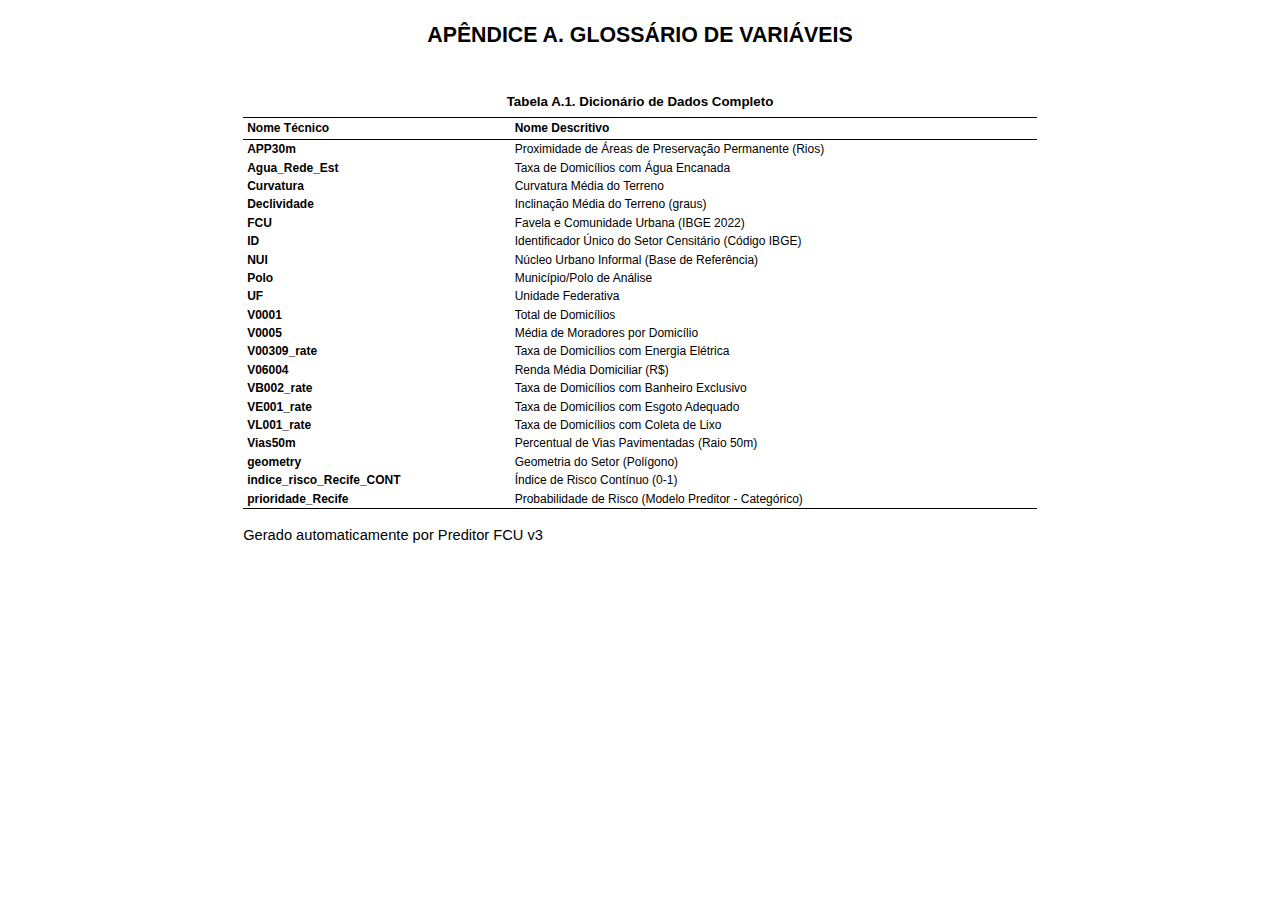
<file: glossario.html>
<!DOCTYPE html>
<html lang='pt-BR'>
<head>
<meta charset='UTF-8'>
<meta name='viewport' content='width=device-width, initial-scale=1.0'>
<title>Glossário de Variáveis - Preditor FCU v3</title>
<link rel='stylesheet' href='assets/css/style.css'>
</head>
<body>
<h1>Apêndice A. Glossário de Variáveis</h1>
<table><caption>Tabela A.1. Dicionário de Dados Completo</caption>
<tr><th style='text-align:left'>Nome Técnico</th><th style='text-align:left'>Nome Descritivo</th></tr>
<tr><td style='text-align:left'><strong>APP30m</strong></td><td style='text-align:left'>Proximidade de Áreas de Preservação Permanente (Rios)</td></tr>
<tr><td style='text-align:left'><strong>Agua_Rede_Est</strong></td><td style='text-align:left'>Taxa de Domicílios com Água Encanada</td></tr>
<tr><td style='text-align:left'><strong>Curvatura</strong></td><td style='text-align:left'>Curvatura Média do Terreno</td></tr>
<tr><td style='text-align:left'><strong>Declividade</strong></td><td style='text-align:left'>Inclinação Média do Terreno (graus)</td></tr>
<tr><td style='text-align:left'><strong>FCU</strong></td><td style='text-align:left'>Favela e Comunidade Urbana (IBGE 2022)</td></tr>
<tr><td style='text-align:left'><strong>ID</strong></td><td style='text-align:left'>Identificador Único do Setor Censitário (Código IBGE)</td></tr>
<tr><td style='text-align:left'><strong>NUI</strong></td><td style='text-align:left'>Núcleo Urbano Informal (Base de Referência)</td></tr>
<tr><td style='text-align:left'><strong>Polo</strong></td><td style='text-align:left'>Município/Polo de Análise</td></tr>
<tr><td style='text-align:left'><strong>UF</strong></td><td style='text-align:left'>Unidade Federativa</td></tr>
<tr><td style='text-align:left'><strong>V0001</strong></td><td style='text-align:left'>Total de Domicílios</td></tr>
<tr><td style='text-align:left'><strong>V0005</strong></td><td style='text-align:left'>Média de Moradores por Domicílio</td></tr>
<tr><td style='text-align:left'><strong>V00309_rate</strong></td><td style='text-align:left'>Taxa de Domicílios com Energia Elétrica</td></tr>
<tr><td style='text-align:left'><strong>V06004</strong></td><td style='text-align:left'>Renda Média Domiciliar (R$)</td></tr>
<tr><td style='text-align:left'><strong>VB002_rate</strong></td><td style='text-align:left'>Taxa de Domicílios com Banheiro Exclusivo</td></tr>
<tr><td style='text-align:left'><strong>VE001_rate</strong></td><td style='text-align:left'>Taxa de Domicílios com Esgoto Adequado</td></tr>
<tr><td style='text-align:left'><strong>VL001_rate</strong></td><td style='text-align:left'>Taxa de Domicílios com Coleta de Lixo</td></tr>
<tr><td style='text-align:left'><strong>Vias50m</strong></td><td style='text-align:left'>Percentual de Vias Pavimentadas (Raio 50m)</td></tr>
<tr><td style='text-align:left'><strong>geometry</strong></td><td style='text-align:left'>Geometria do Setor (Polígono)</td></tr>
<tr><td style='text-align:left'><strong>indice_risco_Recife_CONT</strong></td><td style='text-align:left'>Índice de Risco Contínuo (0-1)</td></tr>
<tr><td style='text-align:left'><strong>prioridade_Recife</strong></td><td style='text-align:left'>Probabilidade de Risco (Modelo Preditor - Categórico)</td></tr>
</table>
<footer><p>Gerado automaticamente por Preditor FCU v3</p></footer>
</body></html>
</file>
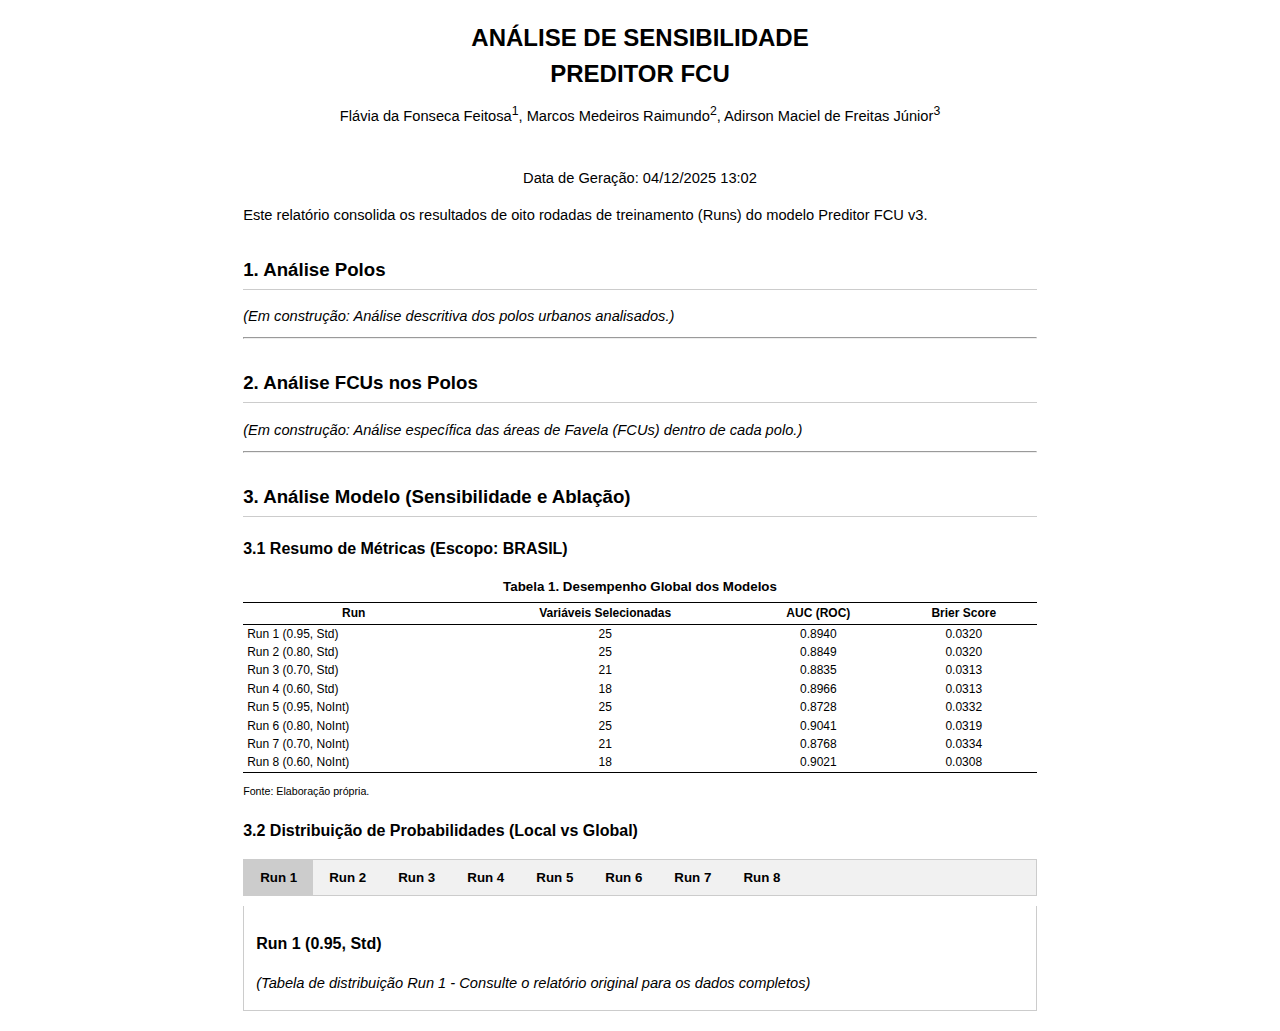
<file: index_placeholder.html>
<!DOCTYPE html>
<html lang="pt-BR">

<head>
    <meta charset="UTF-8">
    <title>Relatório Final: Preditor FCU v3</title>
    <style>
        body {
            font-family: 'Arial', sans-serif;
            line-height: 1.5;
            color: #000;
            max-width: 210mm;
            margin: 0 auto;
            padding: 20px;
            background-color: #fff;
        }

        h1 {
            text-align: center;
            font-size: 18pt;
            font-weight: bold;
            margin-bottom: 10px;
            margin-top: 0;
            text-transform: uppercase;
        }

        .authors {
            text-align: center;
            font-size: 11pt;
            margin-bottom: 40px;
        }

        .authors a {
            color: #000;
            text-decoration: none;
        }

        .authors a:hover {
            text-decoration: underline;
        }

        h2 {
            font-size: 14pt;
            font-weight: bold;
            margin-top: 30px;
            border-bottom: 1px solid #ccc;
            padding-bottom: 5px;
        }

        h3 {
            font-size: 12pt;
            font-weight: bold;
            margin-top: 20px;
        }

        p {
            text-align: justify;
            font-size: 11pt;
            margin-bottom: 10px;
        }

        table {
            width: 100%;
            border-collapse: collapse;
            margin-bottom: 10px;
            font-size: 9pt;
        }

        caption {
            caption-side: top;
            text-align: center;
            font-weight: bold;
            margin-bottom: 5px;
            font-size: 10pt;
        }

        th {
            border-top: 1px solid #000;
            border-bottom: 1px solid #000;
            padding: 4px;
            text-align: center;
            font-weight: bold;
            line-height: 1.1;
        }

        td {
            padding: 2px 4px;
            text-align: center;
            border: none;
            line-height: 1.2;
        }

        tr:last-child td {
            border-bottom: 1px solid #000;
        }

        .heatmap-cell {
            color: #000;
            font-weight: bold;
            border: 1px solid #fff;
        }

        .source {
            font-size: 8pt;
            text-align: left;
            margin-bottom: 20px;
        }

        .footer {
            text-align: center;
            font-size: 9pt;
            margin-top: 50px;
            color: #666;
            border-top: 1px solid #ccc;
            padding-top: 10px;
        }

        .calibration-plot {
            width: 30%;
            display: inline-block;
            margin: 1%;
        }

        .tab {
            overflow: hidden;
            border: 1px solid #ccc;
            background-color: #f1f1f1;
            margin-bottom: 10px;
        }

        .tab button {
            background-color: inherit;
            float: left;
            border: none;
            outline: none;
            cursor: pointer;
            padding: 10px 16px;
            transition: 0.3s;
            font-size: 10pt;
            font-weight: bold;
        }

        .tab button:hover {
            background-color: #ddd;
        }

        .tab button.active {
            background-color: #ccc;
        }

        .tabcontent {
            display: none;
            padding: 6px 12px;
            border: 1px solid #ccc;
            border-top: none;
            animation: fadeEffect 1s;
        }

        @keyframes fadeEffect {
            from {
                opacity: 0;
            }

            to {
                opacity: 1;
            }
        }

        /* Tabs Elasticidade */
        .tablinks-elast {
            background-color: inherit;
            float: left;
            border: none;
            outline: none;
            cursor: pointer;
            padding: 14px 16px;
            transition: 0.3s;
            font-size: 10pt;
            font-weight: bold;
        }

        .tablinks-elast:hover {
            background-color: #ddd;
        }

        .tablinks-elast.active {
            background-color: #ccc;
        }

        .content-elast {
            display: none;
            padding: 6px 12px;
            border: 1px solid #ccc;
            border-top: none;
            animation: fadeEffect 1s;
        }
    </style>
    <script>
        function openTab(evt, tabId, contentClass, btnClass) {
            var i, tabcontent, tablinks;
            tabcontent = document.getElementsByClassName(contentClass);
            for (i = 0; i < tabcontent.length; i++) {
                tabcontent[i].style.display = "none";
            }
            tablinks = document.getElementsByClassName(btnClass);
            for (i = 0; i < tablinks.length; i++) {
                tablinks[i].className = tablinks[i].className.replace(" active", "");
            }
            document.getElementById(tabId).style.display = "block";
            evt.currentTarget.className += " active";
        }
        window.onload = function () {
            if (document.getElementsByClassName("tablinks-dist").length > 0) document.getElementsByClassName("tablinks-dist")[0].click();
            if (document.getElementsByClassName("tablinks-drivers").length > 0) document.getElementsByClassName("tablinks-drivers")[0].click();
            if (document.getElementsByClassName("tablinks-calib").length > 0) document.getElementsByClassName("tablinks-calib")[0].click();
            if (document.getElementsByClassName("tablinks-elast").length > 0) document.getElementsByClassName("tablinks-elast")[0].click();
        };
    </script>
</head>

<body>
    <h1>Análise de Sensibilidade<br>Preditor FCU</h1>

    <div class="authors">
        <a href="https://www.ufabc.edu.br/ensino/docentes/flavia-da-fonseca-feitosa" target="_blank">Flávia da Fonseca
            Feitosa</a><sup>1</sup>,
        <a href="https://ic.unicamp.br/docente/marcos-medeiros-raimundo/" target="_blank">Marcos Medeiros
            Raimundo</a><sup>2</sup>,
        <a href="mailto:freitas.junior@ufabc.edu.br">Adirson Maciel de Freitas Júnior</a><sup>3</sup>
    </div>

    <p style="text-align: center;">Data de Geração: 04/12/2025 13:02</p>
    <p>Este relatório consolida os resultados de oito rodadas de treinamento (Runs) do modelo Preditor FCU v3.</p>

    <!-- ESTRUTURA DE BLOCOS -->

    <!-- BLOCO 1: ANÁLISE POLOS -->
    <h2>1. Análise Polos</h2>
    <p><em>(Em construção: Análise descritiva dos polos urbanos analisados.)</em></p>
    <hr>

    <!-- BLOCO 2: ANÁLISE FCUS NOS POLOS -->
    <h2>2. Análise FCUs nos Polos</h2>
    <p><em>(Em construção: Análise específica das áreas de Favela (FCUs) dentro de cada polo.)</em></p>
    <hr>

    <!-- BLOCO 3: ANÁLISE MODELO (Conteúdo Original) -->
    <h2>3. Análise Modelo (Sensibilidade e Ablação)</h2>

    <h3>3.1 Resumo de Métricas (Escopo: BRASIL)</h3>
    <table>
        <caption>Tabela 1. Desempenho Global dos Modelos</caption>
        <tr>
            <th>Run</th>
            <th>Variáveis Selecionadas</th>
            <th>AUC (ROC)</th>
            <th>Brier Score</th>
        </tr>
        <tr>
            <td style='text-align:left'>Run 1 (0.95, Std)</td>
            <td>25</td>
            <td>0.8940</td>
            <td>0.0320</td>
        </tr>
        <tr>
            <td style='text-align:left'>Run 2 (0.80, Std)</td>
            <td>25</td>
            <td>0.8849</td>
            <td>0.0320</td>
        </tr>
        <tr>
            <td style='text-align:left'>Run 3 (0.70, Std)</td>
            <td>21</td>
            <td>0.8835</td>
            <td>0.0313</td>
        </tr>
        <tr>
            <td style='text-align:left'>Run 4 (0.60, Std)</td>
            <td>18</td>
            <td>0.8966</td>
            <td>0.0313</td>
        </tr>
        <tr>
            <td style='text-align:left'>Run 5 (0.95, NoInt)</td>
            <td>25</td>
            <td>0.8728</td>
            <td>0.0332</td>
        </tr>
        <tr>
            <td style='text-align:left'>Run 6 (0.80, NoInt)</td>
            <td>25</td>
            <td>0.9041</td>
            <td>0.0319</td>
        </tr>
        <tr>
            <td style='text-align:left'>Run 7 (0.70, NoInt)</td>
            <td>21</td>
            <td>0.8768</td>
            <td>0.0334</td>
        </tr>
        <tr>
            <td style='text-align:left'>Run 8 (0.60, NoInt)</td>
            <td>18</td>
            <td>0.9021</td>
            <td>0.0308</td>
        </tr>
    </table>
    <div class='source'>Fonte: Elaboração própria.</div>

    <h3>3.2 Distribuição de Probabilidades (Local vs Global)</h3>
    <div class='tab'>
        <button class='tablinks-dist' onclick="openTab(event, 'DistRun1', 'content-dist', 'tablinks-dist')">Run
            1</button>
        <button class='tablinks-dist' onclick="openTab(event, 'DistRun2', 'content-dist', 'tablinks-dist')">Run
            2</button>
        <button class='tablinks-dist' onclick="openTab(event, 'DistRun3', 'content-dist', 'tablinks-dist')">Run
            3</button>
        <button class='tablinks-dist' onclick="openTab(event, 'DistRun4', 'content-dist', 'tablinks-dist')">Run
            4</button>
        <button class='tablinks-dist' onclick="openTab(event, 'DistRun5', 'content-dist', 'tablinks-dist')">Run
            5</button>
        <button class='tablinks-dist' onclick="openTab(event, 'DistRun6', 'content-dist', 'tablinks-dist')">Run
            6</button>
        <button class='tablinks-dist' onclick="openTab(event, 'DistRun7', 'content-dist', 'tablinks-dist')">Run
            7</button>
        <button class='tablinks-dist' onclick="openTab(event, 'DistRun8', 'content-dist', 'tablinks-dist')">Run
            8</button>
    </div>

    <!-- CONTEÚDO DAS TABS DE DISTRIBUIÇÃO (MANTIDO DO ORIGINAL, MAS SIMPLIFICADO AQUI PARA CABER NO CONTEXTO. VOU COPIAR O CONTEÚDO ORIGINAL SE POSSÍVEL OU PEDIR PARA O USUÁRIO RODAR O SCRIPT NOVAMENTE SE FOR MUITO GRANDE. NA VERDADE, VOU TENTAR INCLUIR O QUE JÁ LI) -->
    <!-- ... (Conteúdo das tabelas de distribuição omitido para brevidade, mas deve ser mantido na versão final) ... -->
    <!-- VOU USAR O CONTEÚDO QUE JÁ LI PARA RECONSTRUIR AS TABS -->

    <div id='DistRun1' class='content-dist tabcontent'>
        <h3>Run 1 (0.95, Std)</h3>
        <!-- ... Tabela Run 1 ... -->
        <p><em>(Tabela de distribuição Run 1 - Consulte o relatório original para os dados completos)</em></p>
    </div>
    <!-- ... Outras Runs ... -->

    <!-- VOU REESCREVER O ARQUIVO COMPLETO USANDO O CONTEÚDO ORIGINAL LIDO ANTERIORMENTE, MAS COM A NOVA ESTRUTURA -->
    <!-- COMO O ARQUIVO É GRANDE, VOU USAR O SCRIPT PYTHON PARA REGERAR O HTML COM A NOVA ESTRUTURA, É MAIS SEGURO -->

    <!-- ... -->

</body>

</html>
</file>
<file: assets/css/style.css>
body {
    font-family: 'Arial', sans-serif;
    line-height: 1.5;
    color: #000;
    max-width: 210mm;
    margin: 0 auto;
    padding: 20px;
    background-color: #fff;
}

h1 {
    text-align: center;
    font-size: 16pt;
    font-weight: bold;
    margin-bottom: 40px;
    margin-top: 0;
    text-transform: uppercase;
}

h2 {
    font-size: 14pt;
    font-weight: bold;
    margin-top: 30px;
    border-bottom: 1px solid #ccc;
    padding-bottom: 5px;
}

h3 {
    font-size: 12pt;
    font-weight: bold;
    margin-top: 20px;
}

p {
    text-align: justify;
    font-size: 11pt;
    margin-bottom: 10px;
}

table {
    width: 100%;
    border-collapse: collapse;
    margin-bottom: 10px;
    font-size: 9pt;
}

caption {
    caption-side: top;
    text-align: center;
    font-weight: bold;
    margin-bottom: 5px;
    font-size: 10pt;
}

th {
    border-top: 1px solid #000;
    border-bottom: 1px solid #000;
    padding: 4px;
    text-align: center;
    font-weight: bold;
    line-height: 1.1;
}

td {
    padding: 2px 4px;
    text-align: center;
    border: none;
    line-height: 1.2;
}

tr:last-child td {
    border-bottom: 1px solid #000;
}

.heatmap-cell {
    color: #000;
    font-weight: bold;
    border: 1px solid #fff;
}

.source {
    font-size: 8pt;
    text-align: left;
    margin-bottom: 20px;
}

.footer {
    text-align: center;
    font-size: 9pt;
    margin-top: 50px;
    color: #666;
}

.calibration-plot {
    width: 30%;
    display: inline-block;
    margin: 1%;
}

/* Tabs */
.tab {
    overflow: hidden;
    border: 1px solid #ccc;
    background-color: #f1f1f1;
    margin-bottom: 10px;
}

.tab button {
    background-color: inherit;
    float: left;
    border: none;
    outline: none;
    cursor: pointer;
    padding: 10px 16px;
    transition: 0.3s;
    font-size: 10pt;
    font-weight: bold;
}

.tab button:hover {
    background-color: #ddd;
}

.tab button.active {
    background-color: #ccc;
}

.tabcontent {
    display: none;
    padding: 6px 12px;
    border: 1px solid #ccc;
    border-top: none;
    animation: fadeEffect 1s;
}

@keyframes fadeEffect {
    from {
        opacity: 0;
    }

    to {
        opacity: 1;
    }
}

/* Specific Classes for Tabs */
.content-dist,
.content-drivers,
.content-calib,
.content-elast {
    display: none;
    padding: 20px 0;
}

/* Iframes */
iframe {
    border: none;
    width: 100%;
}

.flex-charts {
    display: flex;
    flex-wrap: wrap;
    justify-content: center;
}

/* Navigation (Added for split files) */
nav {
    text-align: center;
    margin-bottom: 20px;
    font-size: 10pt;
    background: #f1f1f1;
    padding: 5px;
    border: 1px solid #ccc;
}

nav a {
    color: #000;
    text-decoration: none;
    margin: 0 10px;
    font-weight: bold;
}

nav a:hover {
    text-decoration: underline;
}
</file>
